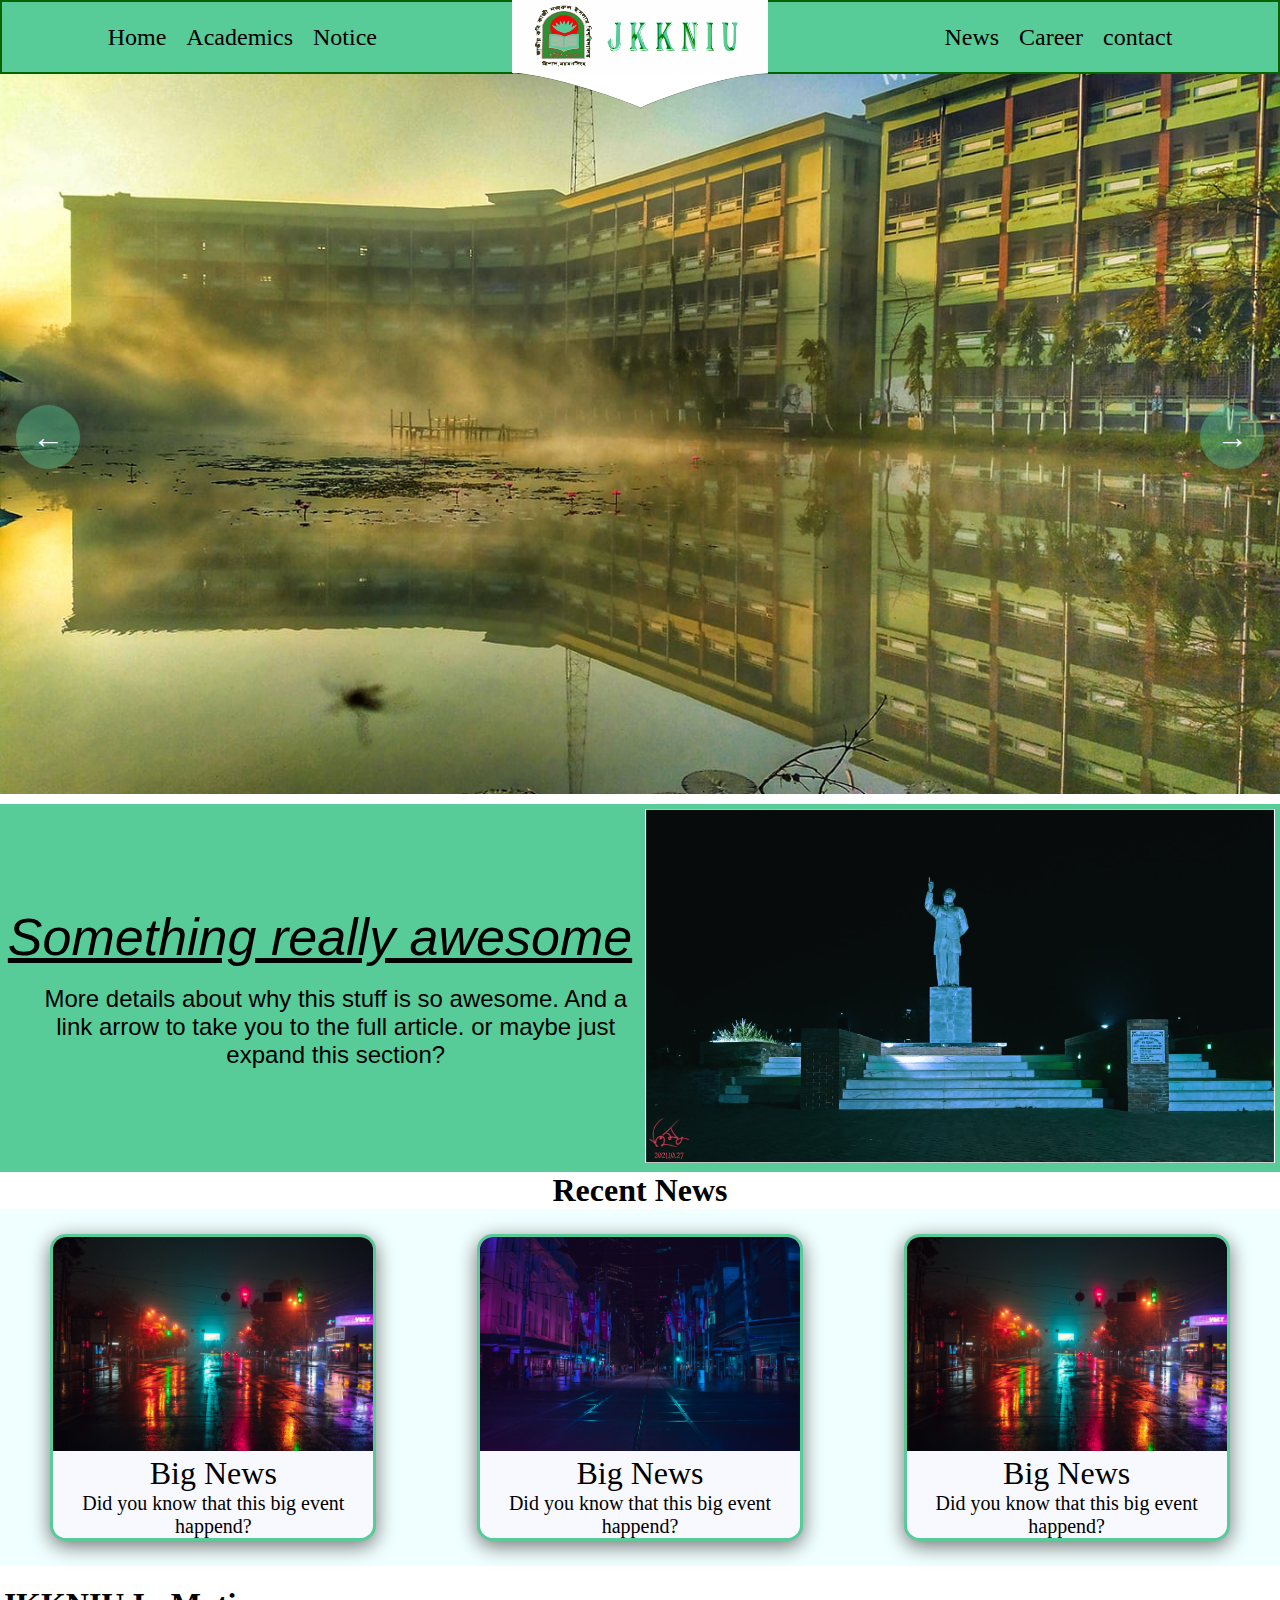
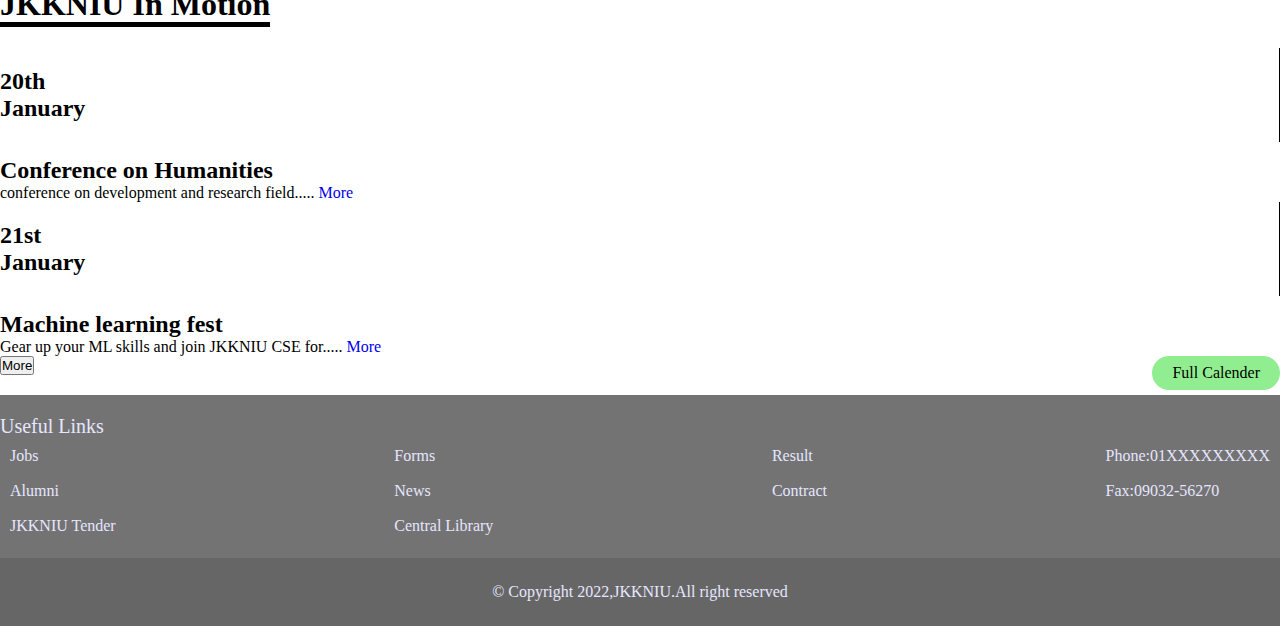
<file: index.html>
<!DOCTYPE html>
<html lang="en">
<head>
    <meta charset="UTF-8">
    <meta http-equiv="X-UA-Compatible" content="IE=edge">
    <meta name="viewport" content="width=device-width, initial-scale=1.0">
    <title>JKKNIU</title>

    <!-- Add script links below -->
    

    <!-- Add CSS links below -->
    <link rel="stylesheet" href="styles/homepage.css">

    <!--Links for calender [adds bootstrap 5]-->
    <link href="https://cdn.jsdelivr.net/npm/bootstrap@5.0.2/dist/css/bootstrap.min.css" rel="stylesheet" integrity="sha384-EVSTQN3/azprG1Anm3QDgpJLIm9Nao0Yz1ztcQTwFspd3yD65VohhpuuCOmLASjC" crossorigin="anonymous">
    <script src="https://cdn.jsdelivr.net/npm/bootstrap@5.0.2/dist/js/bootstrap.bundle.min.js" integrity="sha384-MrcW6ZMFYlzcLA8Nl+NtUVF0sA7MsXsP1UyJoMp4YLEuNSfAP+JcXn/tWtIaxVXM" crossorigin="anonymous"></script>
    
    <script src="scripts/script.js" defer></script>
    
</head>
<body>
    <!-- Navbar starts-->
    <header>
        <img id="top-logo" src="assets/jkkniu_logo_whiteBG_mod.svg">
    <nav>
        <ul id="left-nav">
            <li> <a href="index.html">Home</a></li>
            <li><a href="dept.html">Academics</a></li>
            <li><a href="noticepage/notice.html">Notice</a></li>  
        </ul>
        <ul id="right-nav"> 
            <li><a href="newspage/news.html">News</a></li>
            <li><a href="">Career</a></li>
            <li><a href="">contact</a></li>
        </ul>
    </nav>
    </header>
    <!-- Navbar ends-->

    
    <!-- Begin carousel -->
    <div id="homepage-carousel">
        <section aria-label="newest photos">
            <div class="carousel" data-carousel>
              <button class="carousel-button prev" data-carousel-button="prev" >&#8592</button>
              <button class="carousel-button next" data-carousel-button="next" >&#8594</button>
      
              <ul data-slides>
                <li class="slide" data-active><img src="assets/img/img5.jpg" alt="first slide" /></li>
                <li class="slide"><img src="assets/img/img4.jpg" alt="second slide" /></li>
                <li class="slide"><img src="assets/img/image1.jpg" alt="third slide" /></li>
              </ul>
      
            </div>
          </section>
    </div>
    <!-- End carousel-->
    
    <!-- Usual Sections begin -->
    <div class="major-content">
        <div class="major-content-text">
            <div class="main-text">Something really awesome</div><br>
            <div class="sub-text">
                More details about why this stuff is so awesome. And a link arrow to take you to the full article. or maybe just expand this section? 
            </div>
        </div>
        <div class="major-content-photo">
            <img src="assets/img/img4.jpg" alt="some-image">
        </div>
    </div>
    <!-- Usual sections end-->
    
    <!-- Recent News section begins-->
    <h1 align="center" id="news">Recent News</h1>
    <div class="homepage-news">
        
        <div class="news-card">
            <img src="assets/img/image1.jpg" alt="first news">
            <p class="news-headline">Big News</p>
            <p class="news-subtext">Did you know that this big event happend?</p>
        </div>

        <div class="news-card">
            <img src="assets/img/image3.jpg" alt="first news">
            <p class="news-headline">Big News</p>
            <p class="news-subtext">Did you know that this big event happend?</p>
        </div>

        <div class="news-card">
            <img src="assets/img/image1.jpg" alt="first news">
            <p class="news-headline">Big News</p>
            <p class="news-subtext">Did you know that this big event happend?</p>
        </div>
    </div>
    <!--Recent News section Ends-->
    
    <!-- Calender Section begin-->
    <div id="calender">
        <div class="motion-section">
            <div class="container">
            <div class="row">
                <h1><span>JKKNIU In Motion</span></h1>
                <div class="motion-left col-md-8 row">
                    <div class="col-md-3">
                        <h2>20th</h2>
                        <h2>January</h2>
                    </div>
                    <div class="col-md-9">
                        <h2>Conference on Humanities</h2>
                        <p>conference on development and research field..... <span><a href="#">More</a></span></p>
                    </div>
                    <div class="col-md-3">
                        <h2>21st</h2>
                        <h2>January</h2>
                    </div>
                    <div class="col-md-9">
                        <h2>Machine learning fest</h2>
                        <p>Gear up your ML skills and join JKKNIU CSE for..... <span><a href="#">More</a></span></p>
                    </div>
                </div>
                <div class="motion-right col-md-4">
                    <span>Full Calender</span>
                </div>
            </div>
            <button type="button" class="btn btn-success">More</button>
            </div>
        </div>
    </div>
    <!--Calender Section end-->

    <!--Footer Begin-->
    <footer>
        <footer>
        <div>
            <p style="padding-top: 20px;font-size: 20px;">Useful Links</p>
        </div>

        <section class="flex">
            <div>
                <a href="#">Jobs</a><br>
                <a href="#">Alumni</a><br>
                <a href="#">JKKNIU Tender</a>
            </div>
            <div>
                <a href="#">Forms</a><br>
                <a href="#">News</a><br>
                <a href="#">Central Library</a>
            </div>
            <div>
                <a href="#">Result</a><br>
                <a href="#">Contract</a>
            </div>
            <div>
                <span>Phone:01XXXXXXXXX</span> <br>
                <span>Fax:09032-56270</span>
            </div>
        </section>
        <div class="fcenter">
            <div>&copy Copyright 2022,JKKNIU.All right reserved</div>
        </div>

    </footer>
    </footer>
    

    <!--Footer End-->
</body>
</html>
</file>
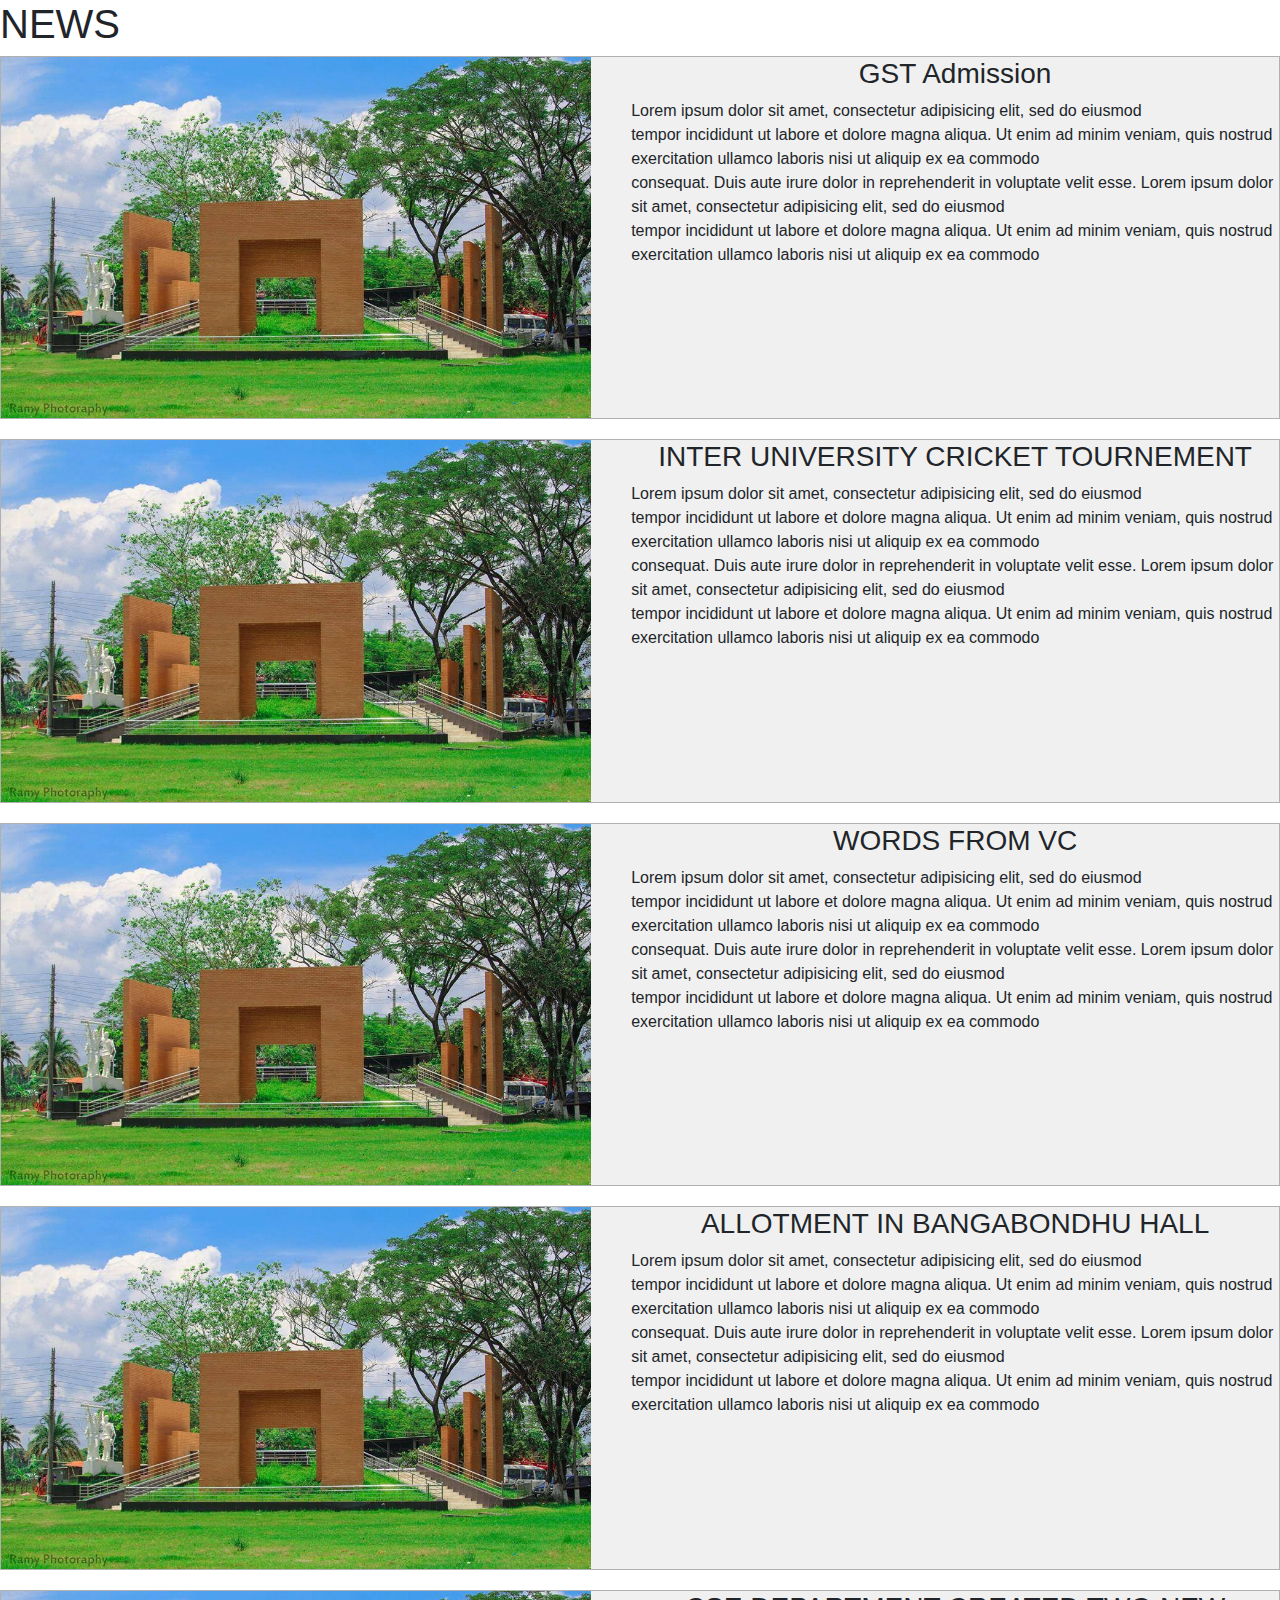
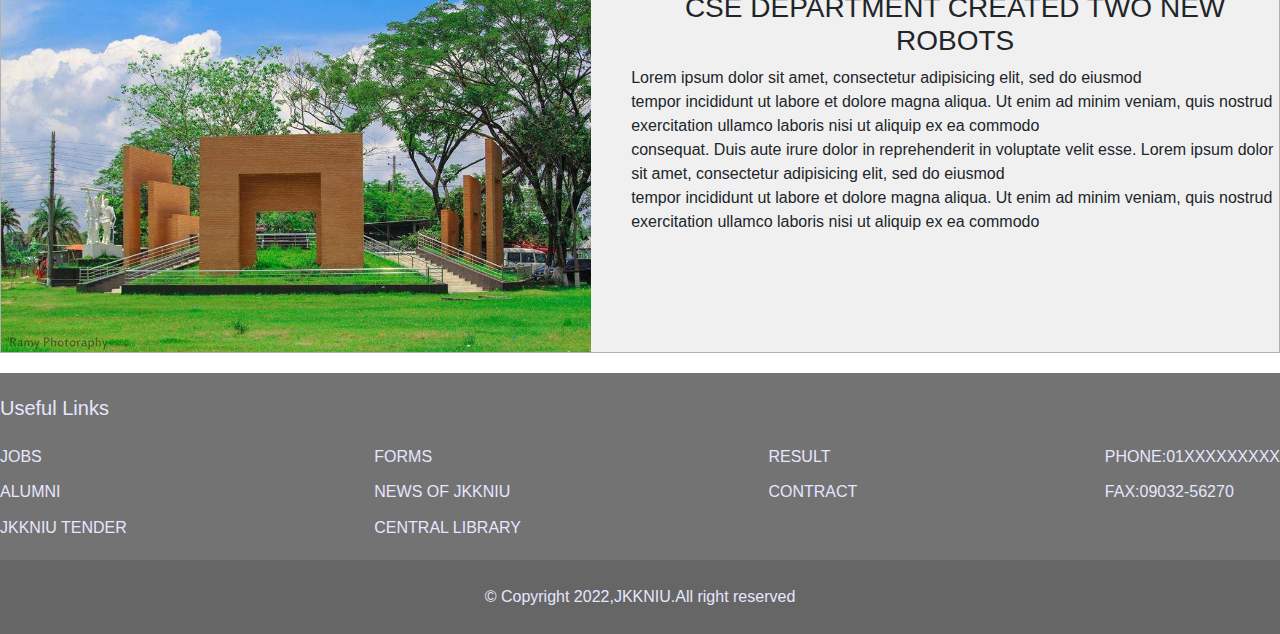
<file: newspage/news.html>
<!DOCTYPE html>
<html>
<head>
	<title>Project</title>
	<link rel="stylesheet" type="text/css" href="style.css">
	<link rel="stylesheet" type="text/css" href="bootstrap.min.css">
</head>

<body>
	<h1>NEWS</h1>
	<section class="NEWS">
		<div class="NEWS_padding">
			<img src="jkkniu_campus.jpg" width="100%">
		</div>
		<div>
			<div>
				<h3 style="text-align: center;">GST Admission</h3>
			</div>
			<div>
				Lorem ipsum dolor sit amet, consectetur adipisicing elit, sed do eiusmod <br>
				tempor incididunt ut labore et dolore magna aliqua. Ut enim ad minim veniam,
				quis nostrud exercitation ullamco laboris nisi ut aliquip ex ea commodo <br>
				consequat. Duis aute irure dolor in reprehenderit in voluptate velit esse.
				Lorem ipsum dolor sit amet, consectetur adipisicing elit, sed do eiusmod <br>
				tempor incididunt ut labore et dolore magna aliqua. Ut enim ad minim veniam,
				quis nostrud exercitation ullamco laboris nisi ut aliquip ex ea commodo <br>
				
			</div>
		</div>
	</section>

	<section class="NEWS">
		<div class="NEWS_padding">
			<img src="jkkniu_campus.jpg" width="100%">
		</div>
		<div>
			<div>
				<h3 style="text-align: center;">INTER UNIVERSITY CRICKET TOURNEMENT</h3>
			</div>
			<div>
				Lorem ipsum dolor sit amet, consectetur adipisicing elit, sed do eiusmod <br>
				tempor incididunt ut labore et dolore magna aliqua. Ut enim ad minim veniam,
				quis nostrud exercitation ullamco laboris nisi ut aliquip ex ea commodo <br>
				consequat. Duis aute irure dolor in reprehenderit in voluptate velit esse.
				Lorem ipsum dolor sit amet, consectetur adipisicing elit, sed do eiusmod <br>
				tempor incididunt ut labore et dolore magna aliqua. Ut enim ad minim veniam,
				quis nostrud exercitation ullamco laboris nisi ut aliquip ex ea commodo <br>
				
			</div>
		</div>
	</section>

	<section class="NEWS">
		<div class="NEWS_padding">
			<img src="jkkniu_campus.jpg" width="100%">
		</div>
		<div>
			<div>
				<h3 style="text-align: center;">WORDS FROM VC</h3>
			</div>
			<div>
				Lorem ipsum dolor sit amet, consectetur adipisicing elit, sed do eiusmod <br>
				tempor incididunt ut labore et dolore magna aliqua. Ut enim ad minim veniam,
				quis nostrud exercitation ullamco laboris nisi ut aliquip ex ea commodo <br>
				consequat. Duis aute irure dolor in reprehenderit in voluptate velit esse.
				Lorem ipsum dolor sit amet, consectetur adipisicing elit, sed do eiusmod <br>
				tempor incididunt ut labore et dolore magna aliqua. Ut enim ad minim veniam,
				quis nostrud exercitation ullamco laboris nisi ut aliquip ex ea commodo <br>
				
			</div>
		</div>
	</section>

	<section class="NEWS">
		<div class="NEWS_padding">
			<img src="jkkniu_campus.jpg" width="100%">
		</div>
		<div>
			<div>
				<h3 style="text-align: center;">ALLOTMENT IN BANGABONDHU HALL</h3>
			</div>
			<div>
				Lorem ipsum dolor sit amet, consectetur adipisicing elit, sed do eiusmod <br>
				tempor incididunt ut labore et dolore magna aliqua. Ut enim ad minim veniam,
				quis nostrud exercitation ullamco laboris nisi ut aliquip ex ea commodo <br>
				consequat. Duis aute irure dolor in reprehenderit in voluptate velit esse.
				Lorem ipsum dolor sit amet, consectetur adipisicing elit, sed do eiusmod <br>
				tempor incididunt ut labore et dolore magna aliqua. Ut enim ad minim veniam,
				quis nostrud exercitation ullamco laboris nisi ut aliquip ex ea commodo <br>
				
			</div>
		</div>
	</section>

	<section class="NEWS">
		<div class="NEWS_padding">
			<img src="jkkniu_campus.jpg" width="100%">
		</div>
		<div>
			<div>
				<h3 style="text-align: center;">CSE DEPARTMENT CREATED TWO NEW ROBOTS</h3>
			</div>
			<div>
				Lorem ipsum dolor sit amet, consectetur adipisicing elit, sed do eiusmod <br>
				tempor incididunt ut labore et dolore magna aliqua. Ut enim ad minim veniam,
				quis nostrud exercitation ullamco laboris nisi ut aliquip ex ea commodo <br>
				consequat. Duis aute irure dolor in reprehenderit in voluptate velit esse.
				Lorem ipsum dolor sit amet, consectetur adipisicing elit, sed do eiusmod <br>
				tempor incididunt ut labore et dolore magna aliqua. Ut enim ad minim veniam,
				quis nostrud exercitation ullamco laboris nisi ut aliquip ex ea commodo <br>
				
			</div>
		</div>
	</section>

		 <footer>
        <div>
            <p style="padding-top: 20px;font-size: 20px;">Useful Links</p>
        </div>

        <section class="flex">
            <div>
                <a href="#">JOBS</a><br>
                <a href="#">ALUMNI</a><br>
                <a href="#">JKKNIU TENDER</a>
            </div>
            <div>
                <a href="#">FORMS</a><br>
                <a href="#">NEWS OF JKKNIU</a><br>
                <a href="#">CENTRAL LIBRARY</a>
            </div>
            <div>
                <a href="#">RESULT</a><br>
                <a href="#">CONTRACT</a>
            </div>
            <div>
                <span>PHONE:01XXXXXXXXX</span> <br>
                <span>FAX:09032-56270</span>
            </div>
        </section>
        <div class="fcenter">
            <div>&copy Copyright 2022,JKKNIU.All right reserved</div>
        </div>

    </footer>

</body>
</html>
</file>
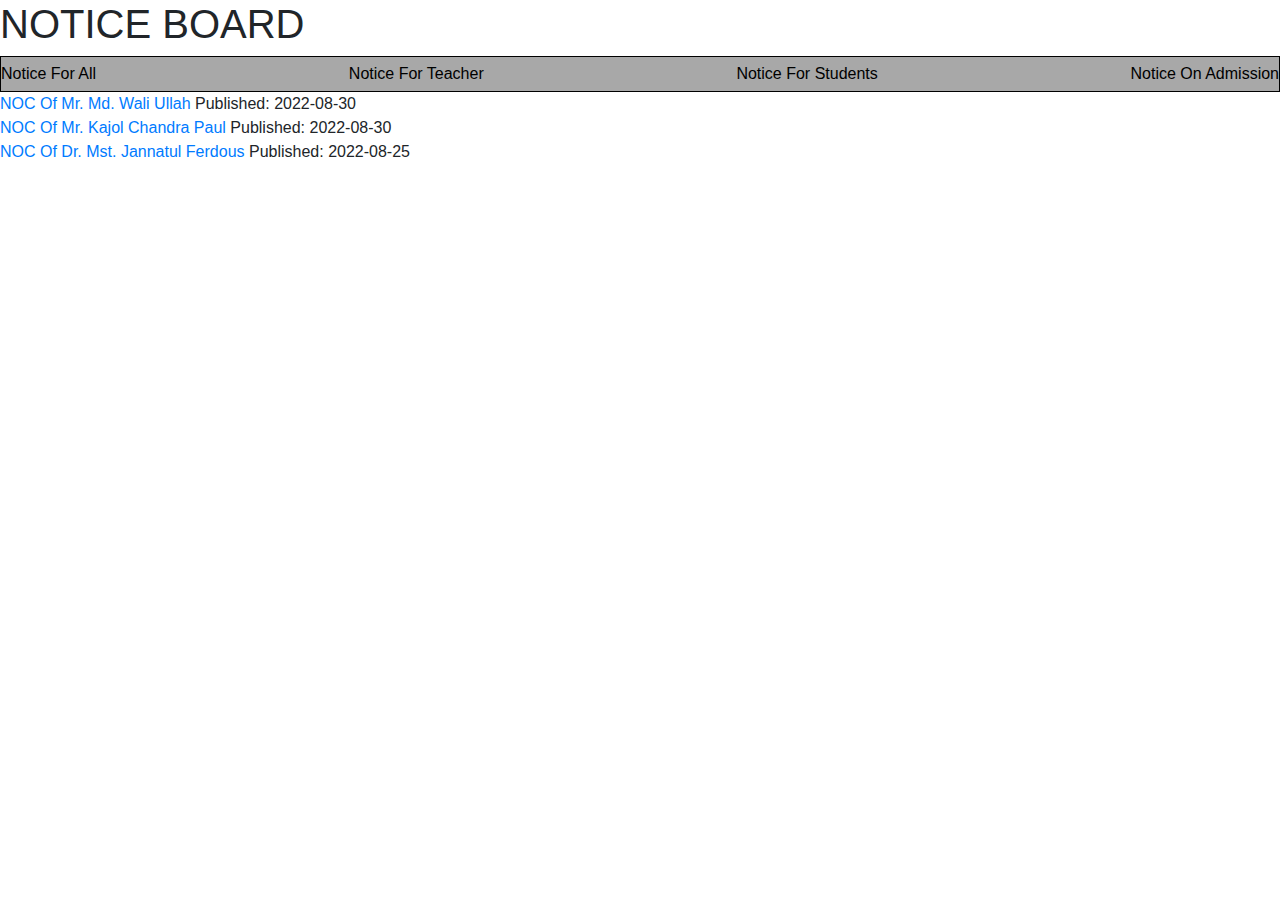
<file: noticepage/notice (2).html>
<!DOCTYPE html>
<html>
<head>
	<title>Project</title>
	<link rel="stylesheet" type="text/css" href="style.css">
	<link rel="stylesheet" type="text/css" href="bootstrap.min.css">
</head>

<body>
	<h1>NOTICE BOARD</h1>
	<section class="NOTICE_NAV">
		<div>
			<a href="notice.html">Notice For All</a>
			
		</div>
		<div>
			<a href="notice for teacher.html">Notice For Teacher</a>
			
		</div>
		<div>
			<a href="">Notice For Students</a>
			
		</div>
		<div>
			<a href="">Notice On Admission</a>
			
		</div>
		
	</section>
	<section>
		<ul type="circle">
			<li>
				<a href="#">NOC Of Mr. Md. Wali Ullah</a> Published: 2022-08-30
			</li>
			<li>
				<a href="#">NOC Of Mr. Kajol Chandra Paul</a> Published: 2022-08-30
			</li>
			<li>
				<a href="#">NOC Of Dr. Mst. Jannatul Ferdous</a> Published: 2022-08-25
			</li>
		</ol>
	</section>

</body>
</html>
</file>
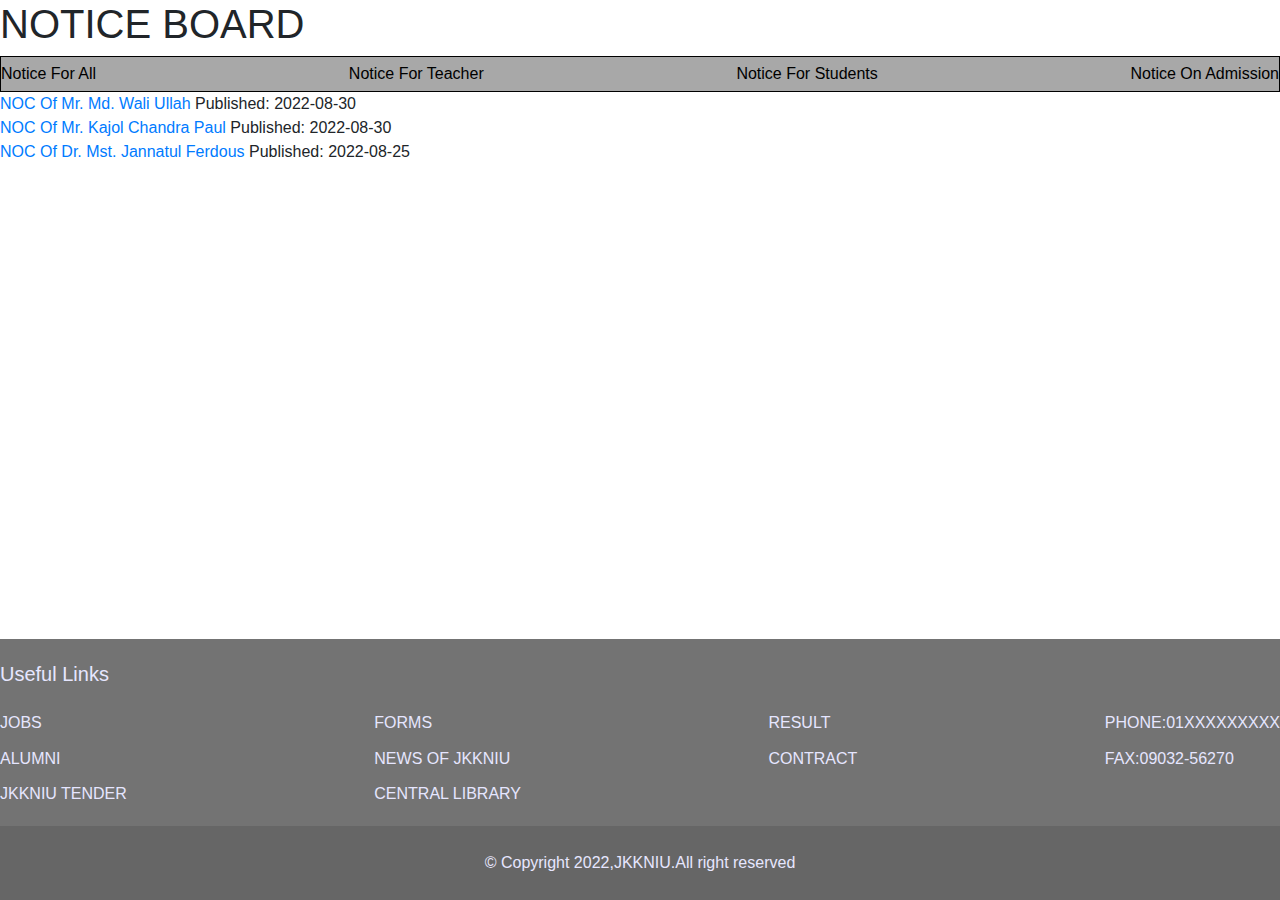
<file: noticepage/notice for all.html>
<!DOCTYPE html>
<html>
<head>
	<title>Project</title>
	<link rel="stylesheet" type="text/css" href="style.css">
	<link rel="stylesheet" type="text/css" href="bootstrap.min.css">
</head>

<body>
	<h1>NOTICE BOARD</h1>
	<section class="NOTICE_NAV">
		<div>
			<a href="notice.html">Notice For All</a>
			
		</div>
		<div>
			<a href="notice for teacher.html">Notice For Teacher</a>
			
		</div>
		<div>
			<a href="">Notice For Students</a>
			
		</div>
		<div>
			<a href="">Notice On Admission</a>
			
		</div>
		
	</section>
	<section>
		<ul type="circle">
			<li>
				<a href="#">NOC Of Mr. Md. Wali Ullah</a> Published: 2022-08-30
			</li>
			<li>
				<a href="#">NOC Of Mr. Kajol Chandra Paul</a> Published: 2022-08-30
			</li>
			<li>
				<a href="#">NOC Of Dr. Mst. Jannatul Ferdous</a> Published: 2022-08-25
			</li>
		</ol>
	</section>

	<footer>
        <div>
            <p style="padding-top: 20px;font-size: 20px;">Useful Links</p>
        </div>

        <section class="flex">
            <div>
                <a href="#">JOBS</a><br>
                <a href="#">ALUMNI</a><br>
                <a href="#">JKKNIU TENDER</a>
            </div>
            <div>
                <a href="#">FORMS</a><br>
                <a href="#">NEWS OF JKKNIU</a><br>
                <a href="#">CENTRAL LIBRARY</a>
            </div>
            <div>
                <a href="#">RESULT</a><br>
                <a href="#">CONTRACT</a>
            </div>
            <div>
                <span>PHONE:01XXXXXXXXX</span> <br>
                <span>FAX:09032-56270</span>
            </div>
        </section>
        <div class="fcenter">
            <div>&copy Copyright 2022,JKKNIU.All right reserved</div>
        </div>

    </footer>
</body>
</html>
</file>
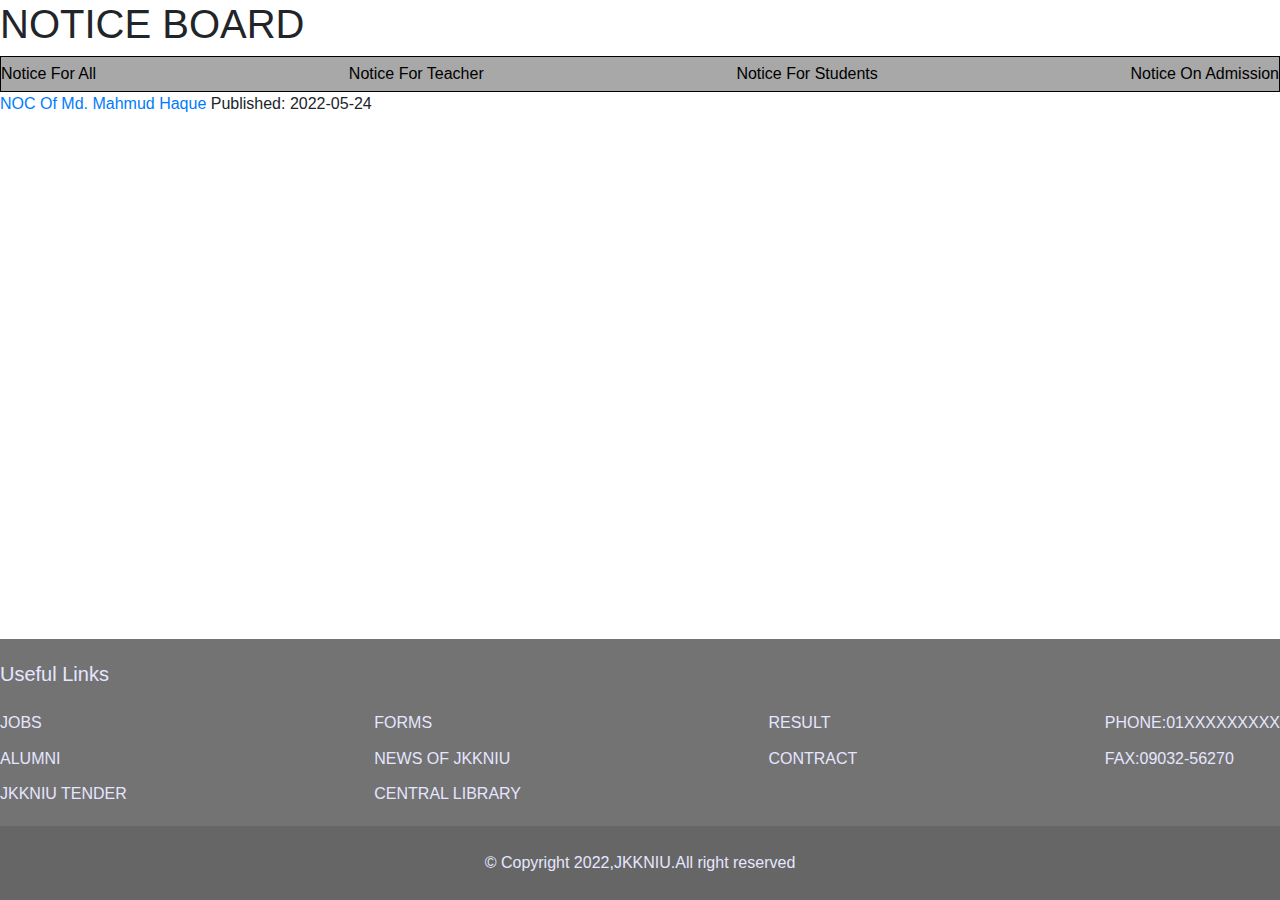
<file: noticepage/notice for student.html>
<!DOCTYPE html>
<html>
<head>
	<title>Project</title>
	<link rel="stylesheet" type="text/css" href="style.css">
	<link rel="stylesheet" type="text/css" href="bootstrap.min.css">
</head>

<body>
	<h1>NOTICE BOARD</h1>
	<section class="NOTICE_NAV">
		<div>
			<a href="notice for all.html">Notice For All</a>
			
		</div>
		<div>
			<a href="notice for teacher.html">Notice For Teacher</a>
			
		</div>
		<div>
			<a href="notice for student.html">Notice For Students</a>
			
		</div>
		<div>
			<a href="notice on admission.html">Notice On Admission</a>
			
		</div>
		
	</section>
	<section>
		<ul type="circle">
			<li>
				<a href="#">NOC Of Md. Mahmud Haque</a> Published: 2022-05-24
			</li>
			
		</ol>
	</section>
	 <footer>
        <div>
            <p style="padding-top: 20px;font-size: 20px;">Useful Links</p>
        </div>

        <section class="flex">
            <div>
                <a href="#">JOBS</a><br>
                <a href="#">ALUMNI</a><br>
                <a href="#">JKKNIU TENDER</a>
            </div>
            <div>
                <a href="#">FORMS</a><br>
                <a href="#">NEWS OF JKKNIU</a><br>
                <a href="#">CENTRAL LIBRARY</a>
            </div>
            <div>
                <a href="#">RESULT</a><br>
                <a href="#">CONTRACT</a>
            </div>
            <div>
                <span>PHONE:01XXXXXXXXX</span> <br>
                <span>FAX:09032-56270</span>
            </div>
        </section>
        <div class="fcenter">
            <div>&copy Copyright 2022,JKKNIU.All right reserved</div>
        </div>

    </footer>
</body>
</html>
</file>
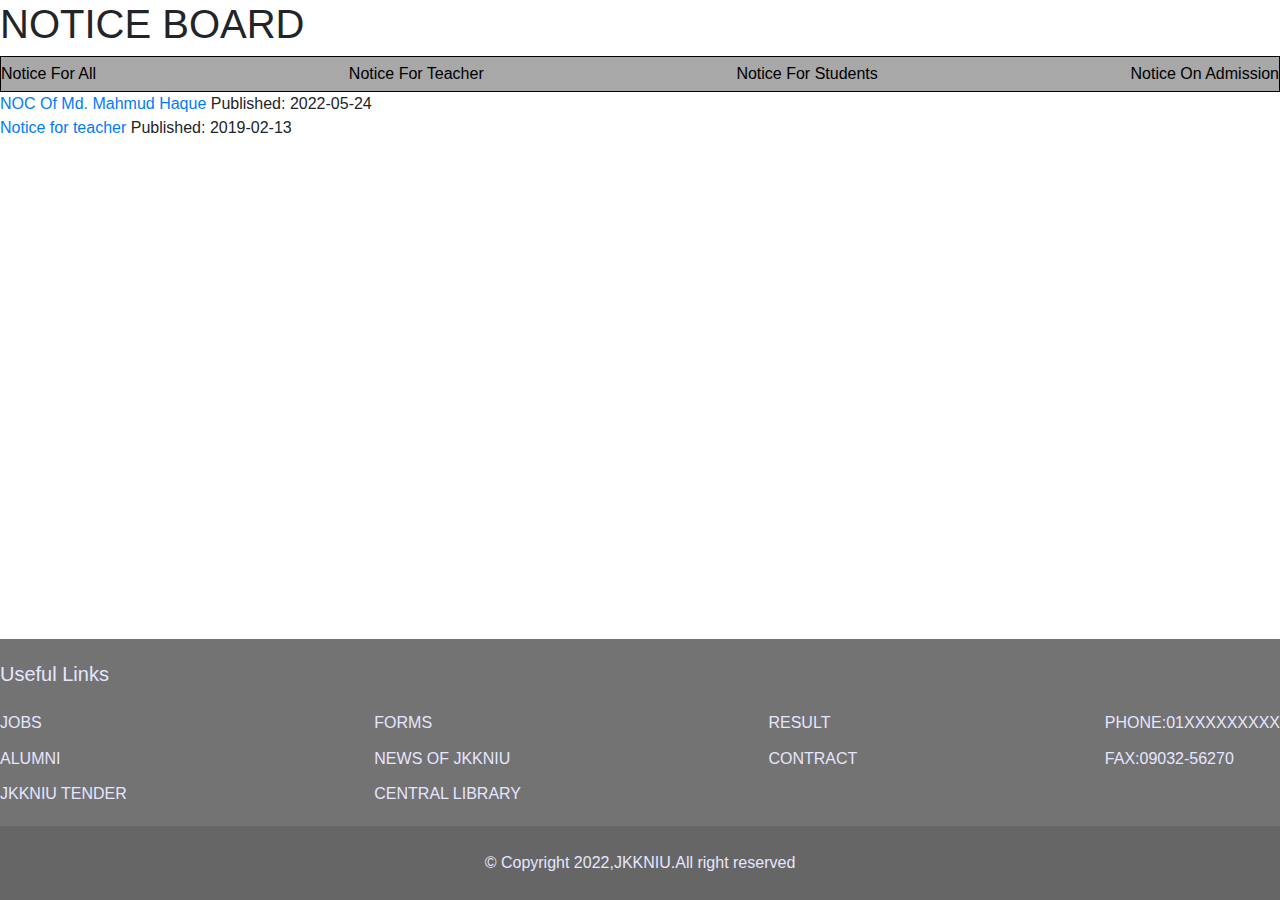
<file: noticepage/notice for teacher.html>
<!DOCTYPE html>
<html>
<head>
	<title>Project</title>
	<link rel="stylesheet" type="text/css" href="style.css">
	<link rel="stylesheet" type="text/css" href="bootstrap.min.css">
</head>

<body>
	<h1>NOTICE BOARD</h1>
	<section class="NOTICE_NAV">
		<div>
			<a href="notice for all.html">Notice For All</a>
			
		</div>
		<div>
			<a href="notice for teacher.html">Notice For Teacher</a>
			
		</div>
		<div>
			<a href="notice for student.html">Notice For Students</a>
			
		</div>
		<div>
			<a href="notice on admission.html">Notice On Admission</a>
			
		</div>
		
	</section>
	<section>
		<ul type="circle">
			<li>
				<a href="#">NOC Of Md. Mahmud Haque</a> Published: 2022-05-24
			</li>
			<li>
				<a href="#">Notice for teacher</a> Published: 2019-02-13
			</li>
			
		</ol>
	</section>
	 <footer>
        <div>
            <p style="padding-top: 20px;font-size: 20px;">Useful Links</p>
        </div>

        <section class="flex">
            <div>
                <a href="#">JOBS</a><br>
                <a href="#">ALUMNI</a><br>
                <a href="#">JKKNIU TENDER</a>
            </div>
            <div>
                <a href="#">FORMS</a><br>
                <a href="#">NEWS OF JKKNIU</a><br>
                <a href="#">CENTRAL LIBRARY</a>
            </div>
            <div>
                <a href="#">RESULT</a><br>
                <a href="#">CONTRACT</a>
            </div>
            <div>
                <span>PHONE:01XXXXXXXXX</span> <br>
                <span>FAX:09032-56270</span>
            </div>
        </section>
        <div class="fcenter">
            <div>&copy Copyright 2022,JKKNIU.All right reserved</div>
        </div>

    </footer>
</body>
</html>
</file>
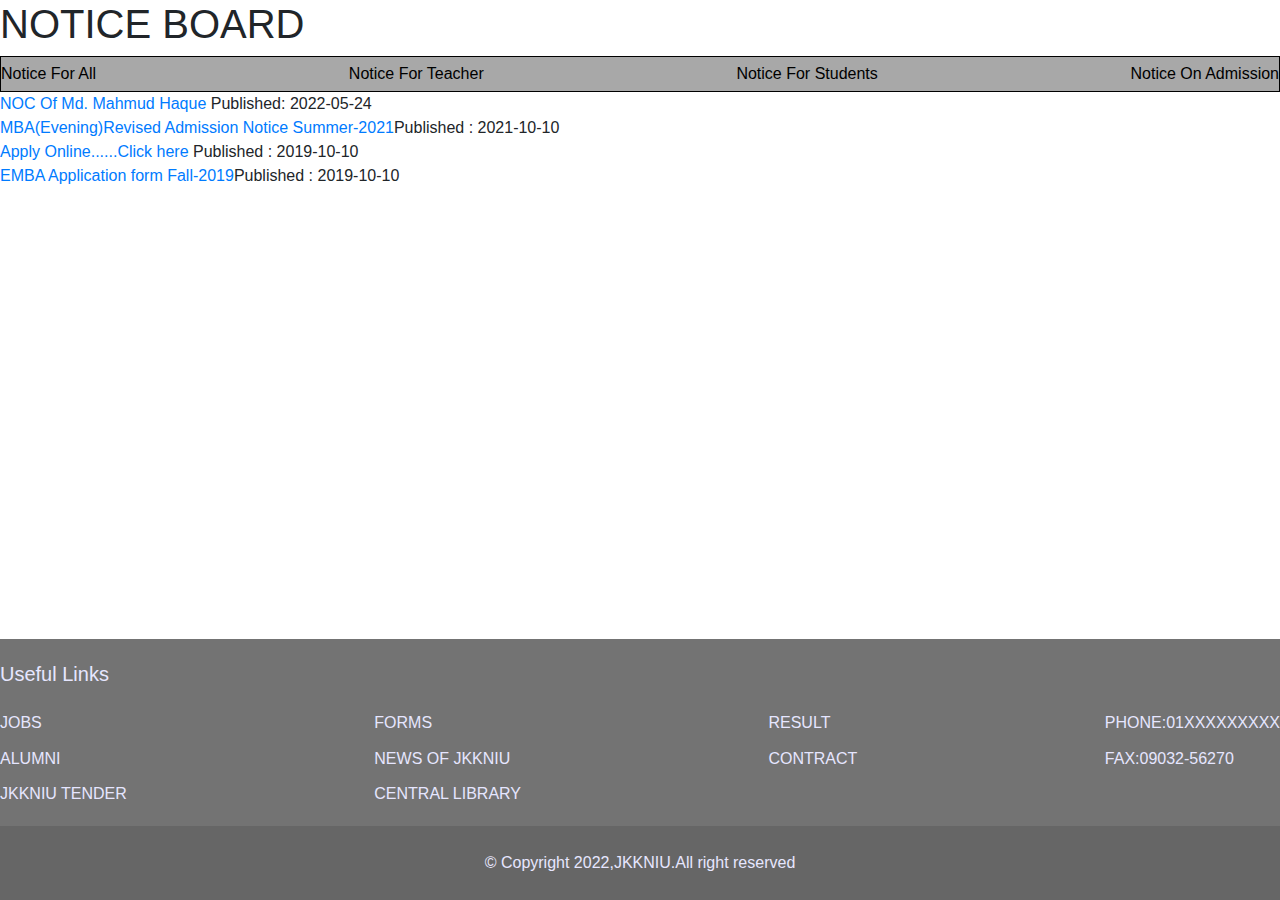
<file: noticepage/notice on admission.html>
<!DOCTYPE html>
<html>
<head>
	<title>Project</title>
	<link rel="stylesheet" type="text/css" href="style.css">
	<link rel="stylesheet" type="text/css" href="bootstrap.min.css">
</head>

<body>
	<h1>NOTICE BOARD</h1>
	<section class="NOTICE_NAV">
		<div>
			<a href="notice for all.html">Notice For All</a>
			
		</div>
		<div>
			<a href="notice for teacher.html">Notice For Teacher</a>
			
		</div>
		<div>
			<a href="notice for student.html">Notice For Students</a>
			
		</div>
		<div>
			<a href="notice on admission.html">Notice On Admission</a>
			
		</div>
		
	</section>
	<section>
		<ul type="circle">
			<li>
				<a href="#">NOC Of Md. Mahmud Haque</a> Published: 2022-05-24
			</li>
			<li>
				<a href="#">MBA(Evening)Revised Admission Notice Summer-2021</a>Published : 2021-10-10
			</li>

			<li>
				<a href="# ">Apply Online......Click here</a> Published : 2019-10-10
			</li>
			<li>
				<a href="#">EMBA Application form Fall-2019</a>Published : 2019-10-10
			</li>
			
		</ol>
	</section>
	 <footer>
        <div>
            <p style="padding-top: 20px;font-size: 20px;">Useful Links</p>
        </div>

        <section class="flex">
            <div>
                <a href="#">JOBS</a><br>
                <a href="#">ALUMNI</a><br>
                <a href="#">JKKNIU TENDER</a>
            </div>
            <div>
                <a href="#">FORMS</a><br>
                <a href="#">NEWS OF JKKNIU</a><br>
                <a href="#">CENTRAL LIBRARY</a>
            </div>
            <div>
                <a href="#">RESULT</a><br>
                <a href="#">CONTRACT</a>
            </div>
            <div>
                <span>PHONE:01XXXXXXXXX</span> <br>
                <span>FAX:09032-56270</span>
            </div>
        </section>
        <div class="fcenter">
            <div>&copy Copyright 2022,JKKNIU.All right reserved</div>
        </div>

    </footer>
</body>
</html>
</file>
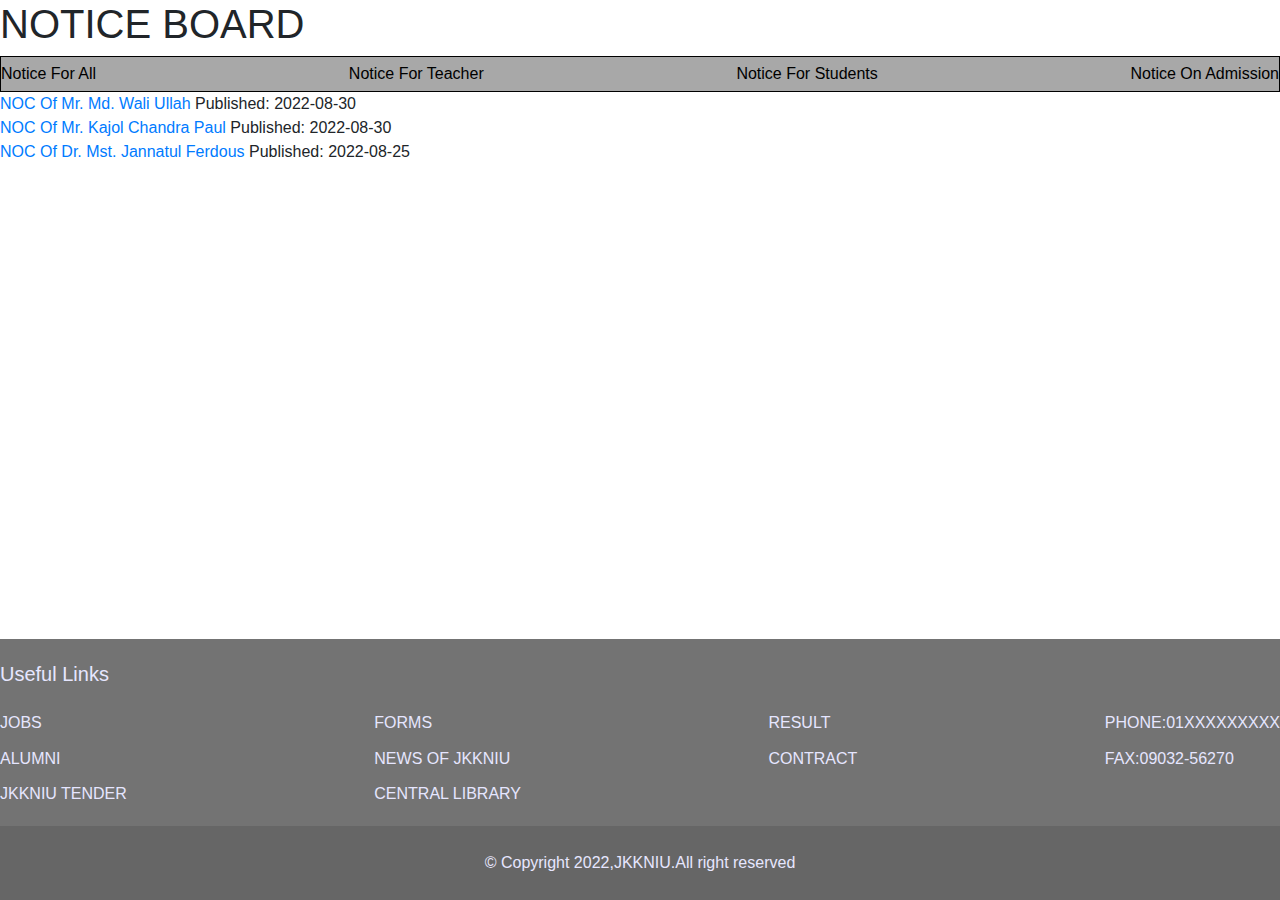
<file: noticepage/notice.html>
<!DOCTYPE html>
<html>
<head>
	<title>Project</title>
	<link rel="stylesheet" type="text/css" href="style.css">
	<link rel="stylesheet" type="text/css" href="bootstrap.min.css">
</head>

<body>
	<h1>NOTICE BOARD</h1>
	<section class="NOTICE_NAV">
		<div>
			<a href="notice for all.html">Notice For All</a>
			
		</div>
		<div>
			<a href="notice for teacher.html">Notice For Teacher</a>
			
		</div>
		<div>
			<a href="notice for student.html">Notice For Students</a>
			
		</div>
		<div>
			<a href="notice on admission.html">Notice On Admission</a>
			
		</div>
		
	</section>
	<section>
		<ul type="circle">
			<li>
				<a href="#">NOC Of Mr. Md. Wali Ullah</a> Published: 2022-08-30
			</li>
			<li>
				<a href="#">NOC Of Mr. Kajol Chandra Paul</a> Published: 2022-08-30
			</li>
			<li>
				<a href="#">NOC Of Dr. Mst. Jannatul Ferdous</a> Published: 2022-08-25
			</li>
		</ol>
	</section>
	 <footer>
        <div>
            <p style="padding-top: 20px;font-size: 20px;">Useful Links</p>
        </div>

        <section class="flex">
            <div>
                <a href="#">JOBS</a><br>
                <a href="#">ALUMNI</a><br>
                <a href="#">JKKNIU TENDER</a>
            </div>
            <div>
                <a href="#">FORMS</a><br>
                <a href="#">NEWS OF JKKNIU</a><br>
                <a href="#">CENTRAL LIBRARY</a>
            </div>
            <div>
                <a href="#">RESULT</a><br>
                <a href="#">CONTRACT</a>
            </div>
            <div>
                <span>PHONE:01XXXXXXXXX</span> <br>
                <span>FAX:09032-56270</span>
            </div>
        </section>
        <div class="fcenter">
            <div>&copy Copyright 2022,JKKNIU.All right reserved</div>
        </div>

    </footer>

</body>
</html>
</file>
<file: styles/homepage.css>
*{
    margin: 0px;
    padding: 0px;
}
nav{
    background-color: #57CC99;
    justify-content: space-between;
    display: flex;
    height: 70px;
    border: 2px solid darkgreen;
    box-shadow: 2px 2px 2px grey; 
}
nav ul{
    margin: auto;
    display: flex;
    flex-wrap: wrap;
    list-style-type: none;
}
nav ul li{
    padding: 5px;
    margin: 5px;
    text-align: center;
}
nav ul li a{
    font-size: 1.5rem;
    color: black;
    text-decoration: none;
}
nav ul li a:hover{
    font-size: 1.6rem;
    text-decoration: underline;
    color: black;
    transition: 100ms ease-in;
}
#left-nav
{   
    width: 35%;
    justify-content: flex-start;
}
#right-nav {
    width: 35%;  
    justify-content: flex-end;
}
#top-logo{
    background-color:transparent;
    width: 20%;
    position: absolute;
    left: 40%;
    z-index: 1;
    
}
/*Below is the section for carousel*/
.carousel {
    display: flexbox;
    width: 100%;
  }
  .carousel > ul {
    padding: 0;
    margin: 0;
    list-style-type: none;
  }
  .slide {
    position: absolute;
    inset: 0;
    opacity: 0;
    transition : 1000ms opacity ease-in;
    transition-delay: 200ms;
  }
  .slide[data-active] {
    display: contents;
    z-index: 1;
    opacity: 1;
    transition-delay: 0ms;
  }
  
  .slide > img {
    display: block;
    width: 100%;
    height: 720px;
    object-fit: cover;
    object-position: center;
  }
  
  .carousel-button {
    position: absolute;
    border: none;
    
    align-content: center;
    background-color: rgb(87, 204, 153,.4);
    top: 45%;
    font-size: 2rem;
    border-radius: 50%;
    z-index: 2;
    height: 4rem;
    width: 4rem;
    color: aliceblue;
    transition: 100ms background-color ease-in;
  }
  .carousel-button:hover {
    background-color: rgb(87, 204, 153,1);
    transform: scale(1.025);
    font-size: 2.1rem;
  }
  .carousel-button.prev {
    left: 1rem;
  }
  .carousel-button.next {
    right: 1rem;
  }
/*section for carousel Ends*/

/*Major content begins*/
.major-content {
  width: 100%;
  display: flex;
  align-items: center;
  background-color: #57CC99;
  margin-top: 10px;
}

.major-content> .major-content-text{
  padding: 5px;
  width: 50%;
  align-content: center;
  text-align: center;
}
.major-content> .major-content-text > .main-text{
  font-family:'Segoe UI', Tahoma, Geneva, Verdana, sans-serif;
  font-size: 3.25rem;
  text-decoration: underline;
  font-style: italic;
}
.major-content> .major-content-text > .sub-text{
  font-family:'Segoe UI', Tahoma, Geneva, Verdana, sans-serif;
  font-size: 1.5rem;
  width: 95%;
  text-justify: distribute;
  padding-left: 5%;
}
.major-content>.major-content-photo {
  width: 50%;
  padding: 5px;
}
.major-content>.major-content-photo >img {
  width: 100%;
}
/*Major content ends*/

/*News section Starts*/
.homepage-news{
  background-color: azure;
  display: flex;
  justify-content: space-around;
  width: 100%;
  padding-bottom: 25px ;
  padding-top: 25px;
}

.homepage-news > .news-card {
  width: 25%;
  border: 3px solid #57CC99;
  border-radius:  5%;
  background-color:ghostwhite;
  box-shadow: 0px 5px 20px #737373;
  transition: 100ms box-shadow ease-out;
  overflow: hidden;
}
.homepage-news > .news-card:hover {
  box-shadow: 2px 2px 10px darkslategrey;
}

.homepage-news > .news-card > img {
  width: 100%;
  object-fit: cover;
  object-position: center;
  transition: 500ms scale() ease-out;
  
}

.homepage-news > .news-card > .news-headline {
  font-size: 2rem;
  text-align: center;
}
.homepage-news > .news-card > .news-subtext{
  font-size: 1.25rem;
  text-align: center;
}
/*News section Ends*/


/*Below sections are for calender*/
.motion-section{
    font-family: 'Noto Serif', serif;
    margin: 20px 0px;
}
.col-md-3{
    border-right: 1px solid black;
    margin-bottom: 15px;
    font-weight: 700;
    padding: 20px 0px;
}
.motion-section h1{
   margin-bottom: 25px;
}
.row h1 span{
   border-bottom: 5px solid black;
}
.motion-right span{
    float: right;
    background-color: lightgreen;
    border-radius: 19px;
    padding: 8px 20px;
}
.motion-section a{
    text-decoration: none;
}
/*calender section ends*/

/*Footer section starts*/
footer{
    background-color: #737373;
    color: #e6e6ff;
    
}
footer section a{
    color: #e6e6ff;
    text-decoration: none;
}
footer .flex{
  display: flex;
  flex-direction: row;
  justify-content: space-between;
  line-height: 2.2;
  
  padding-left: 10px;
  padding-right: 10px;
  padding-bottom: 15px;
}
footer .fcenter{
    text-align: center;
    background-color: #666666;
    padding-top: 25px;
    padding-bottom: 25px;
     box-shadow: 10px #262626; 
}
footer a:hover {
  color: #ffe033;
  font-size: 20px;
  text-shadow: 2px 2px 5px #fff4b3;
}
</file>
<file: newspage/style.css>
*{
  margin: 0px;
  padding: 0px;
} 
.NEWS{
	 display: flex;
	 justify-content: space-between;
	 border:1px solid #B0B0B0; 
	 margin-bottom: 20px;
	 background-color: #F0F0F0;
}

.NEWS_padding{
	padding-right: 40px;
}

footer{

    background-color: #737373;
    color: #e6e6ff;
    position: bottom;
   

}
footer section a{
    color: #e6e6ff;
    text-decoration: none;
}
footer .flex{
    display: flex;
  flex-direction: row;
  justify-content: space-between;
  line-height: 2.2;
  
  padding-bottom: 15px;
}
footer .fcenter{
    text-align: center;
    background-color: #666666;
    padding-top: 25px;
    padding-bottom: 25px;
     box-shadow: 10px #262626; 
}
footer a:hover {
  color: #ffe033;
  font-size: 20px;
  text-shadow: 2px 2px 5px #fff4b3;
}
</file>
<file: noticepage/style.css>
*{
  margin: 0px;
  padding: 0px;
}
body{ height:100vh; margin:0; }

header{ min-height:50px; background:lightcyan; }
footer{ min-height:50px; background:PapayaWhip; }

/* Trick */
body{ 
  display:flex; 
  flex-direction:column; 
}

footer{
  margin-top:auto; 
}
.NOTICE_NAV{
	 display: flex;
	 justify-content: space-between;
	 border:1px solid black;
	 padding-top: 5px;
	 padding-bottom: 5px;
	 background-color: #A8A8A8;
	 position: sticky;
}
body .NOTICE_NAV a{
	color: black;
	text-decoration: none;
}
body .NOTICE_NAV a:active{
	border-right: 1px solid blue;
	border-left: 1px solid blue;
	border-top: 1px solid blue;
	padding-right: 5px;
	padding-left: 5px;

}


footer{

    background-color: #737373;
    color: #e6e6ff;   

}
footer section a{
    color: #e6e6ff;
    text-decoration: none;
}
footer .flex{
    display: flex;
  flex-direction: row;
  justify-content: space-between;
  line-height: 2.2;
  
  padding-bottom: 15px;
}
footer .fcenter{
    text-align: center;
    background-color: #666666;
    padding-top: 25px;
    padding-bottom: 25px;
     box-shadow: 10px #262626; 
}
footer a:hover {
  color: #ffe033;
  font-size: 20px;
  text-shadow: 2px 2px 5px #fff4b3;
}
</file>
